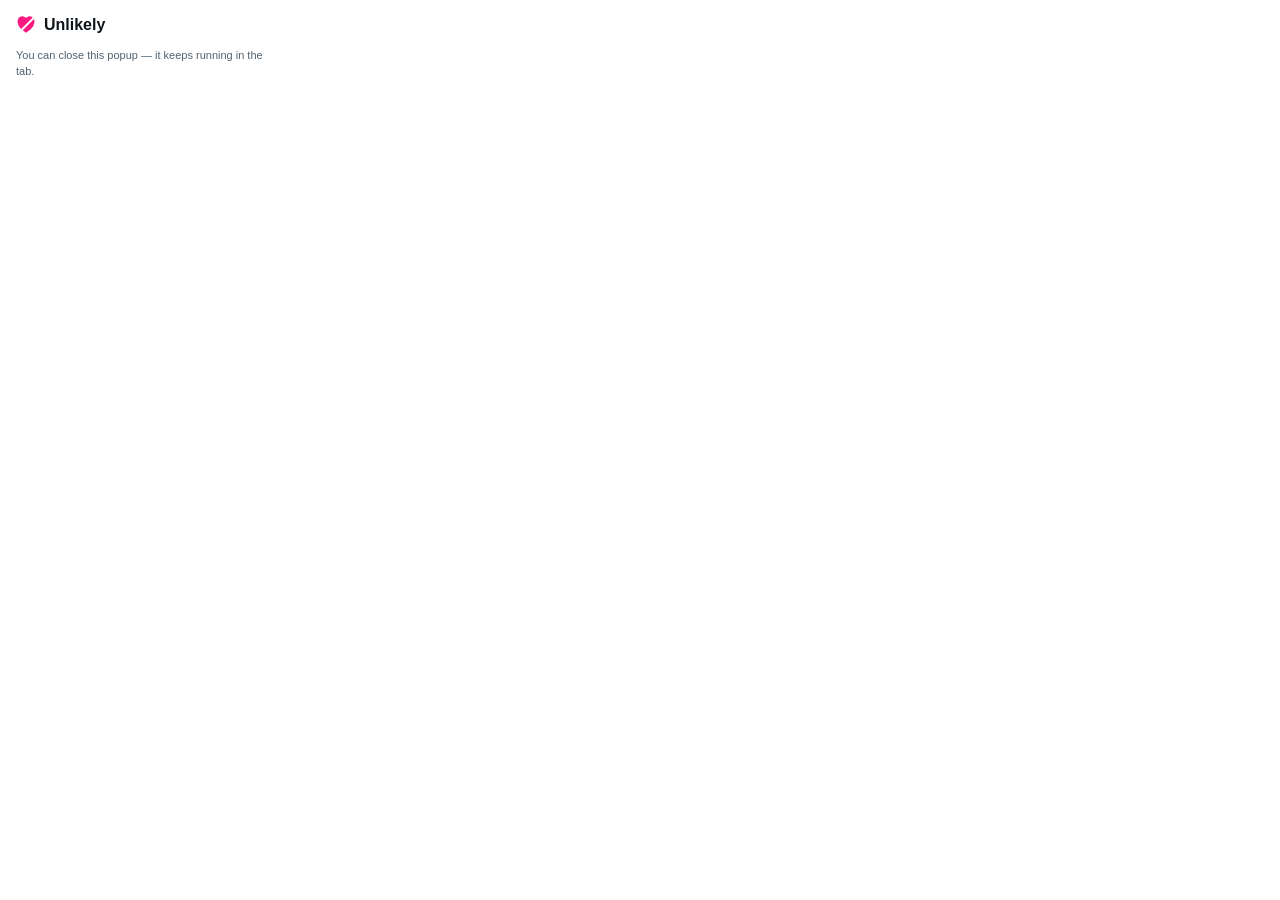
<file: src/popup.html>
<!doctype html>
<html lang="en">
  <head>
    <meta charset="utf-8" />
    <title>Unlikely</title>
    <link rel="stylesheet" href="popup.css" />
  </head>
  <body>
    <header>
      <img src="../icons/icon32.png" alt="" width="20" height="20" />
      <h1>Unlikely</h1>
      <span id="total" class="muted" title="Likes removed all time"></span>
    </header>

    <section id="view-away" hidden>
      <p>Open your likes page on X, then press <b>Start</b>.</p>
      <button id="open-likes" class="primary">Open my likes</button>
    </section>

    <section id="view-ready" hidden>
      <div class="stat">
        <span id="count">0</span>
        <span class="muted">unliked this run</span>
      </div>
      <p id="status" class="status muted">Ready.</p>

      <button id="toggle" class="primary">Start</button>

      <details id="settings">
        <summary>Settings</summary>
        <label class="row">
          <span>Speed</span>
          <span class="seg" role="radiogroup">
            <input type="radio" name="speed" id="speed-careful" value="careful" />
            <label for="speed-careful">Careful</label>
            <input type="radio" name="speed" id="speed-normal" value="normal" />
            <label for="speed-normal">Normal</label>
            <input type="radio" name="speed" id="speed-fast" value="fast" />
            <label for="speed-fast">Fast</label>
          </span>
        </label>
        <label class="row">
          <span>Stop after</span>
          <span><input type="number" id="limit" min="0" step="50" placeholder="all" /> likes</span>
        </label>
        <label class="row check">
          <input type="checkbox" id="ghosts" />
          <span>Also clear “ghost” likes <span class="muted">(listed, but heart not filled)</span></span>
        </label>
      </details>
    </section>

    <footer class="muted">You can close this popup — it keeps running in the tab.</footer>

    <script src="popup.js"></script>
  </body>
</html>
</file>
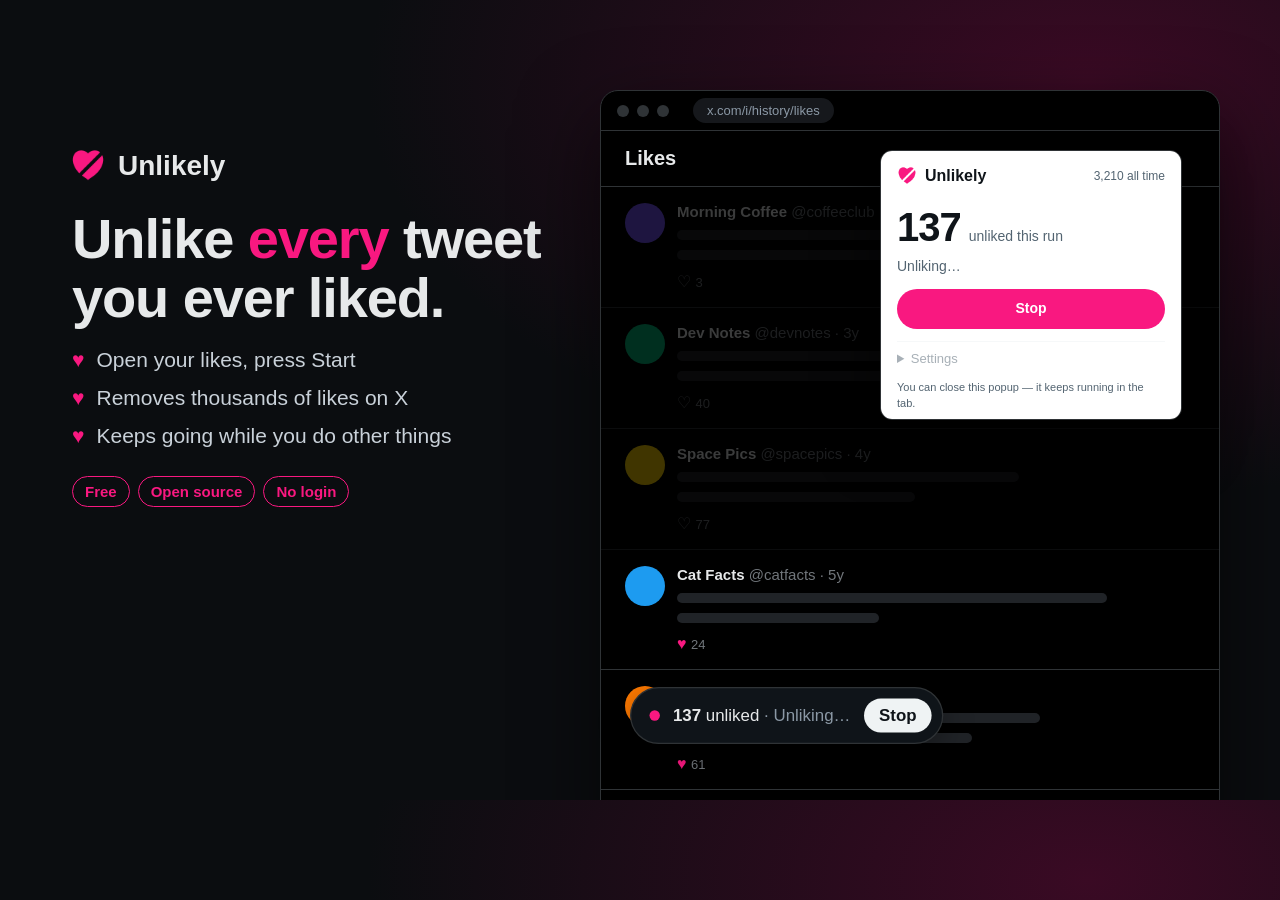
<file: store/art.html>
<!doctype html>
<!-- Chrome Web Store screenshots and promo tiles. Rendered to store/assets/ by store/render.sh.
     ?v=shot1|shot2|small|marquee -->
<html lang="en">
<head>
<meta charset="utf-8">
<title>Unlikely store art</title>
<style>
  :root { --pink: #f91880; --fg: #e7e9ea; --muted: #8b98a5; --line: #2f3336; }
  * { box-sizing: border-box; }
  html, body { margin: 0; overflow: hidden; }
  body {
    background: radial-gradient(1200px 700px at 85% 10%, #3a0a24 0%, #0b0d10 60%) #0b0d10;
    color: var(--fg); font-family: -apple-system, BlinkMacSystemFont, "Segoe UI", Roboto, sans-serif;
    position: relative;
  }
  .brand { display: flex; align-items: center; gap: 14px; font-weight: 800; font-size: 28px; }
  .brand img { width: 48px; height: 48px; margin: -8px; } /* icon128 has 1/8 padding baked in */
  h1 { font-size: 56px; line-height: 1.05; letter-spacing: -.02em; margin: 28px 0 20px; font-weight: 800; }
  h1 em { font-style: normal; color: var(--pink); }
  ul { list-style: none; padding: 0; margin: 0; display: grid; gap: 14px; font-size: 21px; color: #c9d1d9; }
  li::before { content: "♥"; color: var(--pink); margin-right: 12px; }

  /* Fake likes timeline (generic, no X branding) */
  .window {
    position: absolute; background: #000; border: 1px solid var(--line); border-radius: 18px;
    overflow: hidden; box-shadow: 0 30px 80px rgba(0,0,0,.6);
  }
  .bar { height: 40px; border-bottom: 1px solid var(--line); display: flex; align-items: center; gap: 8px; padding: 0 16px; }
  .bar i { width: 12px; height: 12px; border-radius: 50%; background: #2f3336; }
  .bar span { margin-left: 16px; font-size: 13px; color: var(--muted); background: #16181c; padding: 5px 14px; border-radius: 999px; }
  .tab { padding: 16px 24px; font-weight: 800; font-size: 20px; border-bottom: 1px solid var(--line); }
  .post { display: flex; gap: 12px; padding: 16px 24px; border-bottom: 1px solid var(--line); transition: opacity .2s; }
  .post .av { width: 40px; height: 40px; border-radius: 50%; flex: none; }
  .post .body { flex: 1; }
  .post .who { font-size: 15px; font-weight: 700; }
  .post .who span { color: #71767b; font-weight: 400; }
  .post .line { height: 10px; border-radius: 5px; background: #202327; margin-top: 10px; }
  .post .heart { color: var(--pink); font-size: 16px; margin-top: 12px; }
  .post.gone { opacity: .25; }
  .post.gone .heart { color: #71767b; }

  .popup {
    position: absolute; width: 302px; border: 1px solid var(--line); border-radius: 12px; background: #000;
    box-shadow: 0 20px 60px rgba(0,0,0,.7); overflow: hidden;
  }
  .popup iframe { display: block; width: 300px; border: 0; color-scheme: dark; }

  .pill {
    position: absolute; display: flex; align-items: center; gap: 10px;
    padding: 8px 8px 8px 14px; border-radius: 999px; background: #0f1419; color: #e7e9ea;
    border: 1px solid #2f3336; font: 500 13px/1.2 -apple-system, BlinkMacSystemFont, "Segoe UI", Roboto, sans-serif;
    box-shadow: 0 6px 24px rgba(0,0,0,.35); transform-origin: left bottom;
  }
  .pill .dot { width: 8px; height: 8px; border-radius: 50%; background: var(--pink); }
  .pill .msg { color: #8b98a5; }
  .pill button { all: unset; padding: 5px 12px; border-radius: 999px; font-weight: 700; background: #eff3f4; color: #0f1419; }
  .pill.cooldown .dot { background: #ffd400; }

  .copy { position: absolute; }
  .tag { display: inline-block; font-size: 15px; font-weight: 700; color: var(--pink); border: 1px solid var(--pink);
         padding: 6px 12px; border-radius: 999px; margin-top: 28px; }
  .tag + .tag { margin-left: 8px; }

  /* Promo tiles */
  .tile { position: absolute; inset: 0; display: flex; align-items: center; }
  .big-heart { width: 200px; height: 200px; }
</style>
</head>
<body>
<script>
  const v = new URLSearchParams(location.search).get('v') || 'shot1';
  const SIZES = { shot1: [1280, 800], shot2: [1280, 800], small: [440, 280], marquee: [1400, 560] };
  const [W, H] = SIZES[v];
  document.body.style.width = W + 'px';
  document.body.style.height = H + 'px';

  const COLORS = ['#7856ff', '#00ba7c', '#ffd400', '#1d9bf0', '#ff7a00', '#f91880'];
  const NAMES = [['Morning Coffee', 'coffeeclub'], ['Dev Notes', 'devnotes'], ['Space Pics', 'spacepics'],
                 ['Cat Facts', 'catfacts'], ['Weekend Hikes', 'trailtalk'], ['Old Memes', 'memearchive'],
                 ['Hot Takes', 'takes'], ['Recipe Box', 'recipebox']];
  const posts = (n, goneFirst) => NAMES.slice(0, n).map(([name, h], i) => `
    <div class="post ${i < goneFirst ? 'gone' : ''}">
      <div class="av" style="background:${COLORS[i % COLORS.length]}"></div>
      <div class="body">
        <div class="who">${name} <span>@${h} · ${i + 2}y</span></div>
        <div class="line" style="width:${92 - (i * 13) % 30}%"></div>
        <div class="line" style="width:${60 - (i * 7) % 25}%"></div>
        <div class="heart">${i < goneFirst ? '♡' : '♥'} <span style="color:#71767b;font-size:13px">${(i * 37) % 90 + 3}</span></div>
      </div>
    </div>`).join('');

  const windowHTML = (x, y, w, h, gone) => `
    <div class="window" style="left:${x}px;top:${y}px;width:${w}px;height:${h}px">
      <div class="bar"><i></i><i></i><i></i><span>x.com/i/history/likes</span></div>
      <div class="tab">Likes</div>
      ${posts(8, gone)}
    </div>`;
  const popupHTML = (x, y, state, h, openSettings) => `
    <div class="popup" style="left:${x}px;top:${y}px">
      <iframe src="../test/popup-preview.html?state=${state}" style="height:${h}px" data-settings="${openSettings}"></iframe>
    </div>`;
  const pillHTML = (x, y, cls, text, btn, scale = 1.3) => `
    <div class="pill ${cls}" style="left:${x}px;top:${y}px;transform:scale(${scale})">
      <span class="dot"></span><span>${text}</span>${btn ? `<button>${btn}</button>` : ''}
    </div>`;
  const brand = (size = 28) => `<div class="brand" style="font-size:${size}px"><img src="../icons/icon128.png" alt="">Unlikely</div>`;

  const html = {
    shot1: `
      <div class="copy" style="left:72px;top:150px;width:470px">
        ${brand()}
        <h1>Unlike <em>every</em> tweet you ever liked.</h1>
        <ul>
          <li>Open your likes, press Start</li>
          <li>Removes thousands of likes on X</li>
          <li>Keeps going while you do other things</li>
        </ul>
        <span class="tag">Free</span><span class="tag">Open source</span><span class="tag">No login</span>
      </div>
      ${windowHTML(600, 90, 620, 760, 3)}
      ${popupHTML(880, 150, 'running', 268, false)}
      ${pillHTML(630, 700, '', '<b>137</b> unliked <span class="msg">· Unliking…</span>', 'Stop')}`,
    shot2: `
      <div class="copy" style="left:72px;top:150px;width:480px">
        ${brand()}
        <h1>Handles rate limits <em>for you</em>.</h1>
        <ul>
          <li>Pauses and resumes on its own</li>
          <li>Clears stubborn “ghost” likes</li>
          <li>Careful, Normal or Fast speed</li>
          <li>Optional stop-after limit</li>
        </ul>
      </div>
      ${windowHTML(600, 90, 620, 760, 4)}
      ${popupHTML(880, 120, 'cooldown', 405, true)}
      ${pillHTML(630, 700, 'cooldown', '<b>412</b> unliked <span class="msg">· Rate-limited · resuming in 1:35</span>', 'Stop')}`,
    small: `
      <div class="tile" style="padding:0 30px;gap:22px">
        <img src="../icons/icon128.png" style="width:150px;height:150px;margin:-19px" alt="">
        <div>
          <div style="font-size:40px;font-weight:800;letter-spacing:-.02em">Unlikely</div>
          <div style="font-size:19px;line-height:1.3;color:#c9d1d9;margin-top:8px">Unlike all your<br>X (Twitter) likes<br>in one click</div>
        </div>
      </div>`,
    marquee: `
      <div class="tile" style="padding:0 90px;gap:60px">
        <div style="width:640px">
          ${brand(30)}
          <h1 style="font-size:60px;margin:24px 0 0">Delete all your<br><em>X (Twitter) likes</em><br>in one click.</h1>
          <span class="tag">Free</span><span class="tag">Open source</span><span class="tag">No login</span>
        </div>
        ${popupHTML(900, 146, 'running', 268, false)}
      </div>`,
  }[v];
  document.write(html);

  // Popup preview: dark mode, no preview chrome, optionally open the settings panel.
  for (const f of document.querySelectorAll('iframe')) {
    f.addEventListener('load', () => {
      const d = f.contentDocument;
      d.body.style.cssText = 'margin:0;border:0';
      // Wait for popup.js to load its (stubbed) settings before overriding them.
      if (f.dataset.settings === 'true') setTimeout(() => {
        d.querySelector('details').open = true;
        d.getElementById('speed-normal').checked = true;
        d.getElementById('ghosts').checked = true;
      }, 300);
    });
  }
</script>
</body>
</html>
</file>
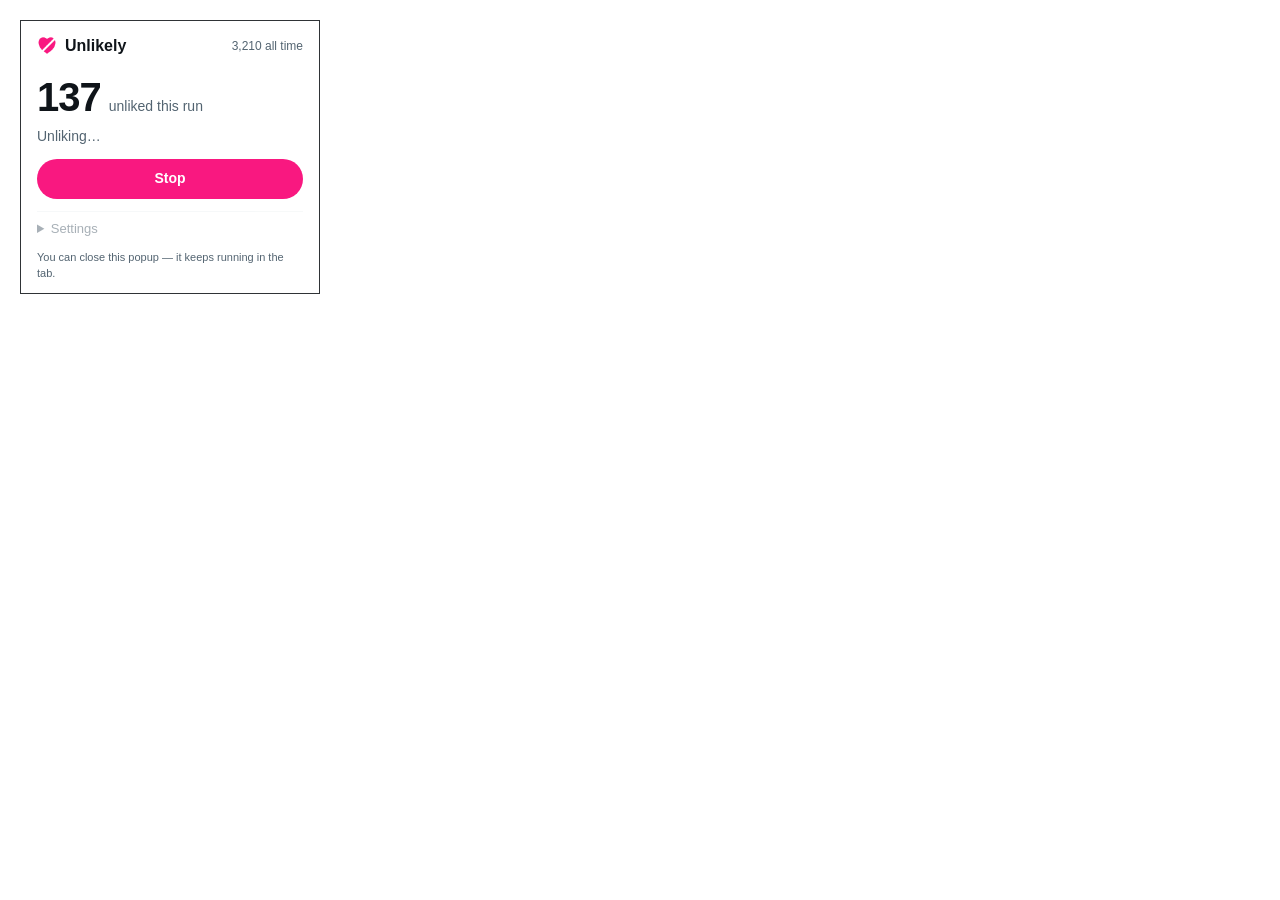
<file: test/popup-preview.html>
<!doctype html>
<!-- Generated preview of src/popup.html with stubbed chrome APIs. Serve the repo root and open /test/popup-preview.html?state=running -->
<html lang="en">
  <head>
    <meta charset="utf-8" />
    <title>Unlikely</title>
    <link rel="stylesheet" href="../src/popup.css" />
    <script>
      // Preview-only stub of the chrome.* APIs the popup uses. ?state=away|ready|running|cooldown|done
      const mode = new URLSearchParams(location.search).get('state') || 'running';
      const runs = {
        ready: { running: false, phase: 'idle', message: '', count: 0 },
        running: { running: true, phase: 'working', message: 'Unliking…', count: 137 },
        cooldown: { running: true, phase: 'cooldown', message: '', count: 412, cooldownUntil: Date.now() + 95000 },
        done: { running: false, phase: 'done', message: 'All done — no more likes found.', count: 1024 },
      };
      const noop = { addListener() {} };
      window.chrome = {
        tabs: {
          query: async () => [{ id: 1, url: mode === 'away' ? 'https://example.com/' : 'https://x.com/i/history/likes' }],
          sendMessage: async () => (mode === 'away' ? null : { run: runs[mode], likesPage: true }),
          update: async () => {}, create: async () => {},
        },
        scripting: { executeScript: async () => { throw new Error('preview'); } },
        storage: { onChanged: noop, sync: { get: async (d) => d, set: async () => {} }, local: { get: async () => ({ total: 3210 }) } },
      };
    </script>
  </head>
  <body style="border:1px solid #2f3336; margin:20px">
    <header>
      <img src="../icons/icon32.png" alt="" width="20" height="20" />
      <h1>Unlikely</h1>
      <span id="total" class="muted" title="Likes removed all time"></span>
    </header>

    <section id="view-away" hidden>
      <p>Open your likes page on X, then press <b>Start</b>.</p>
      <button id="open-likes" class="primary">Open my likes</button>
    </section>

    <section id="view-ready" hidden>
      <div class="stat">
        <span id="count">0</span>
        <span class="muted">unliked this run</span>
      </div>
      <p id="status" class="status muted">Ready.</p>

      <button id="toggle" class="primary">Start</button>

      <details id="settings">
        <summary>Settings</summary>
        <label class="row">
          <span>Speed</span>
          <span class="seg" role="radiogroup">
            <input type="radio" name="speed" id="speed-careful" value="careful" />
            <label for="speed-careful">Careful</label>
            <input type="radio" name="speed" id="speed-normal" value="normal" />
            <label for="speed-normal">Normal</label>
            <input type="radio" name="speed" id="speed-fast" value="fast" />
            <label for="speed-fast">Fast</label>
          </span>
        </label>
        <label class="row">
          <span>Stop after</span>
          <span><input type="number" id="limit" min="0" step="50" placeholder="all" /> likes</span>
        </label>
        <label class="row check">
          <input type="checkbox" id="ghosts" />
          <span>Also clear “ghost” likes <span class="muted">(listed, but heart not filled)</span></span>
        </label>
      </details>
    </section>

    <footer class="muted">You can close this popup — it keeps running in the tab.</footer>

    <script src="../src/popup.js"></script>
  </body>
</html>
</file>
<file: src/popup.css>
:root {
  --bg: #ffffff;
  --fg: #0f1419;
  --muted: #536471;
  --line: #eff3f4;
  --field: #f7f9f9;
  --accent: #f91880;
  --btn-bg: #0f1419;
  --btn-fg: #ffffff;
  color-scheme: light dark;
}

@media (prefers-color-scheme: dark) {
  :root {
    --bg: #000000;
    --fg: #e7e9ea;
    --muted: #71767b;
    --line: #2f3336;
    --field: #16181c;
    --btn-bg: #eff3f4;
    --btn-fg: #0f1419;
  }
}

* { box-sizing: border-box; }

body {
  width: 300px;
  margin: 0;
  padding: 14px 16px 12px;
  background: var(--bg);
  color: var(--fg);
  font: 14px/1.4 -apple-system, BlinkMacSystemFont, "Segoe UI", Roboto, sans-serif;
}

header { display: flex; align-items: center; gap: 8px; margin-bottom: 12px; }
h1 { font-size: 16px; margin: 0; flex: 1; }
.muted { color: var(--muted); }
#total { font-size: 12px; }

p { margin: 0 0 12px; }

.stat { display: flex; align-items: baseline; gap: 8px; }
#count {
  font-size: 40px;
  font-weight: 800;
  font-variant-numeric: tabular-nums;
  letter-spacing: -1px;
}
.status { min-height: 20px; margin: 2px 0 12px; }
.status.warn { color: #b88f00; }
.status.ok { color: #00ba7c; }
.status.err { color: var(--accent); }

button.primary {
  width: 100%;
  padding: 10px;
  border: 0;
  border-radius: 999px;
  background: var(--btn-bg);
  color: var(--btn-fg);
  font: inherit;
  font-weight: 700;
  cursor: pointer;
}
button.primary:hover { opacity: .88; }
button.primary.stop { background: var(--accent); color: #fff; }
button.primary:disabled { opacity: .5; cursor: default; }

details { margin-top: 12px; border-top: 1px solid var(--line); padding-top: 8px; }
details[aria-disabled="true"] { opacity: .5; pointer-events: none; }
summary { cursor: pointer; color: var(--muted); font-size: 13px; user-select: none; }
.row { display: flex; align-items: center; justify-content: space-between; gap: 8px; margin-top: 10px; font-size: 13px; }
.row.check { justify-content: flex-start; align-items: flex-start; }
.row.check input { margin: 2px 0 0; accent-color: var(--accent); }

.seg { display: inline-flex; border: 1px solid var(--line); border-radius: 999px; overflow: hidden; }
.seg input { position: absolute; opacity: 0; pointer-events: none; }
.seg label { padding: 4px 9px; cursor: pointer; font-size: 12px; }
.seg input:checked + label { background: var(--btn-bg); color: var(--btn-fg); }
.seg input:focus-visible + label { outline: 2px solid var(--accent); }

#limit {
  width: 64px;
  padding: 4px 6px;
  border: 1px solid var(--line);
  border-radius: 6px;
  background: var(--field);
  color: var(--fg);
  font: inherit;
}

footer { margin-top: 12px; font-size: 11px; }
</file>
